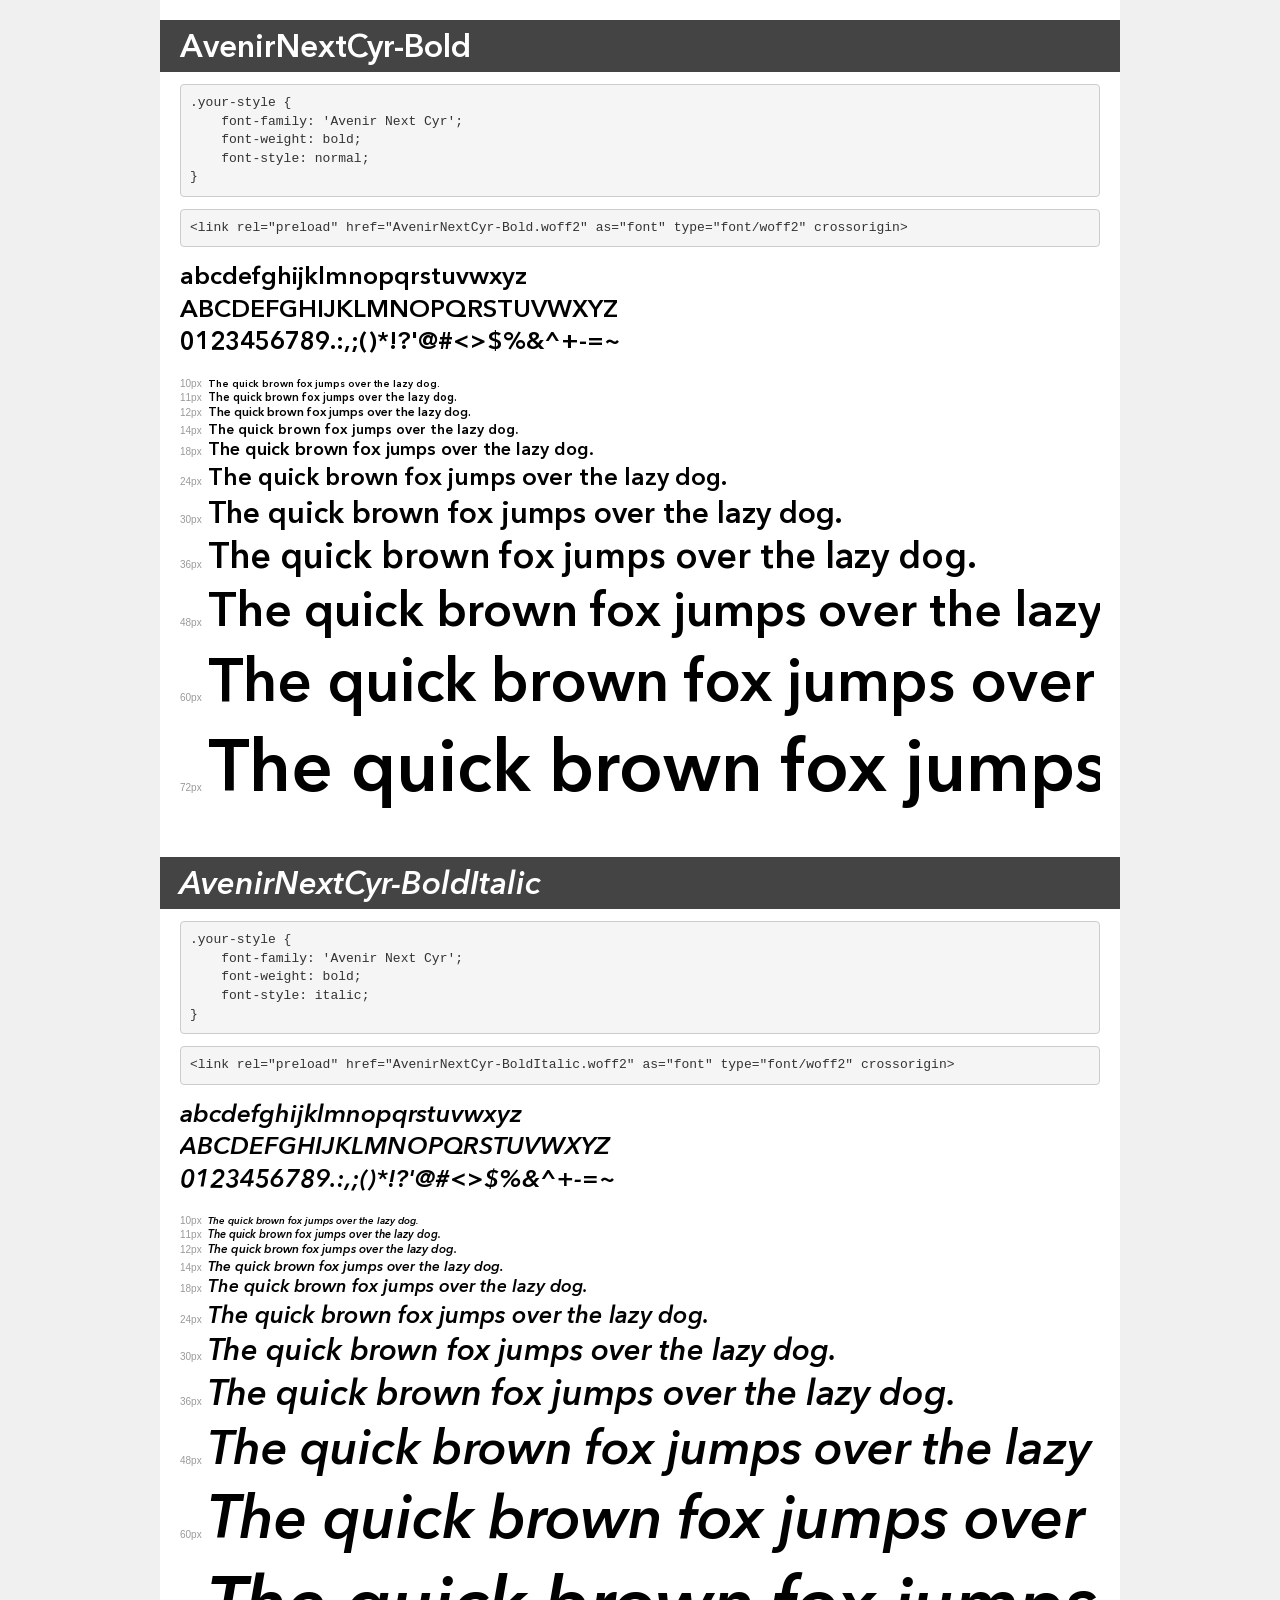
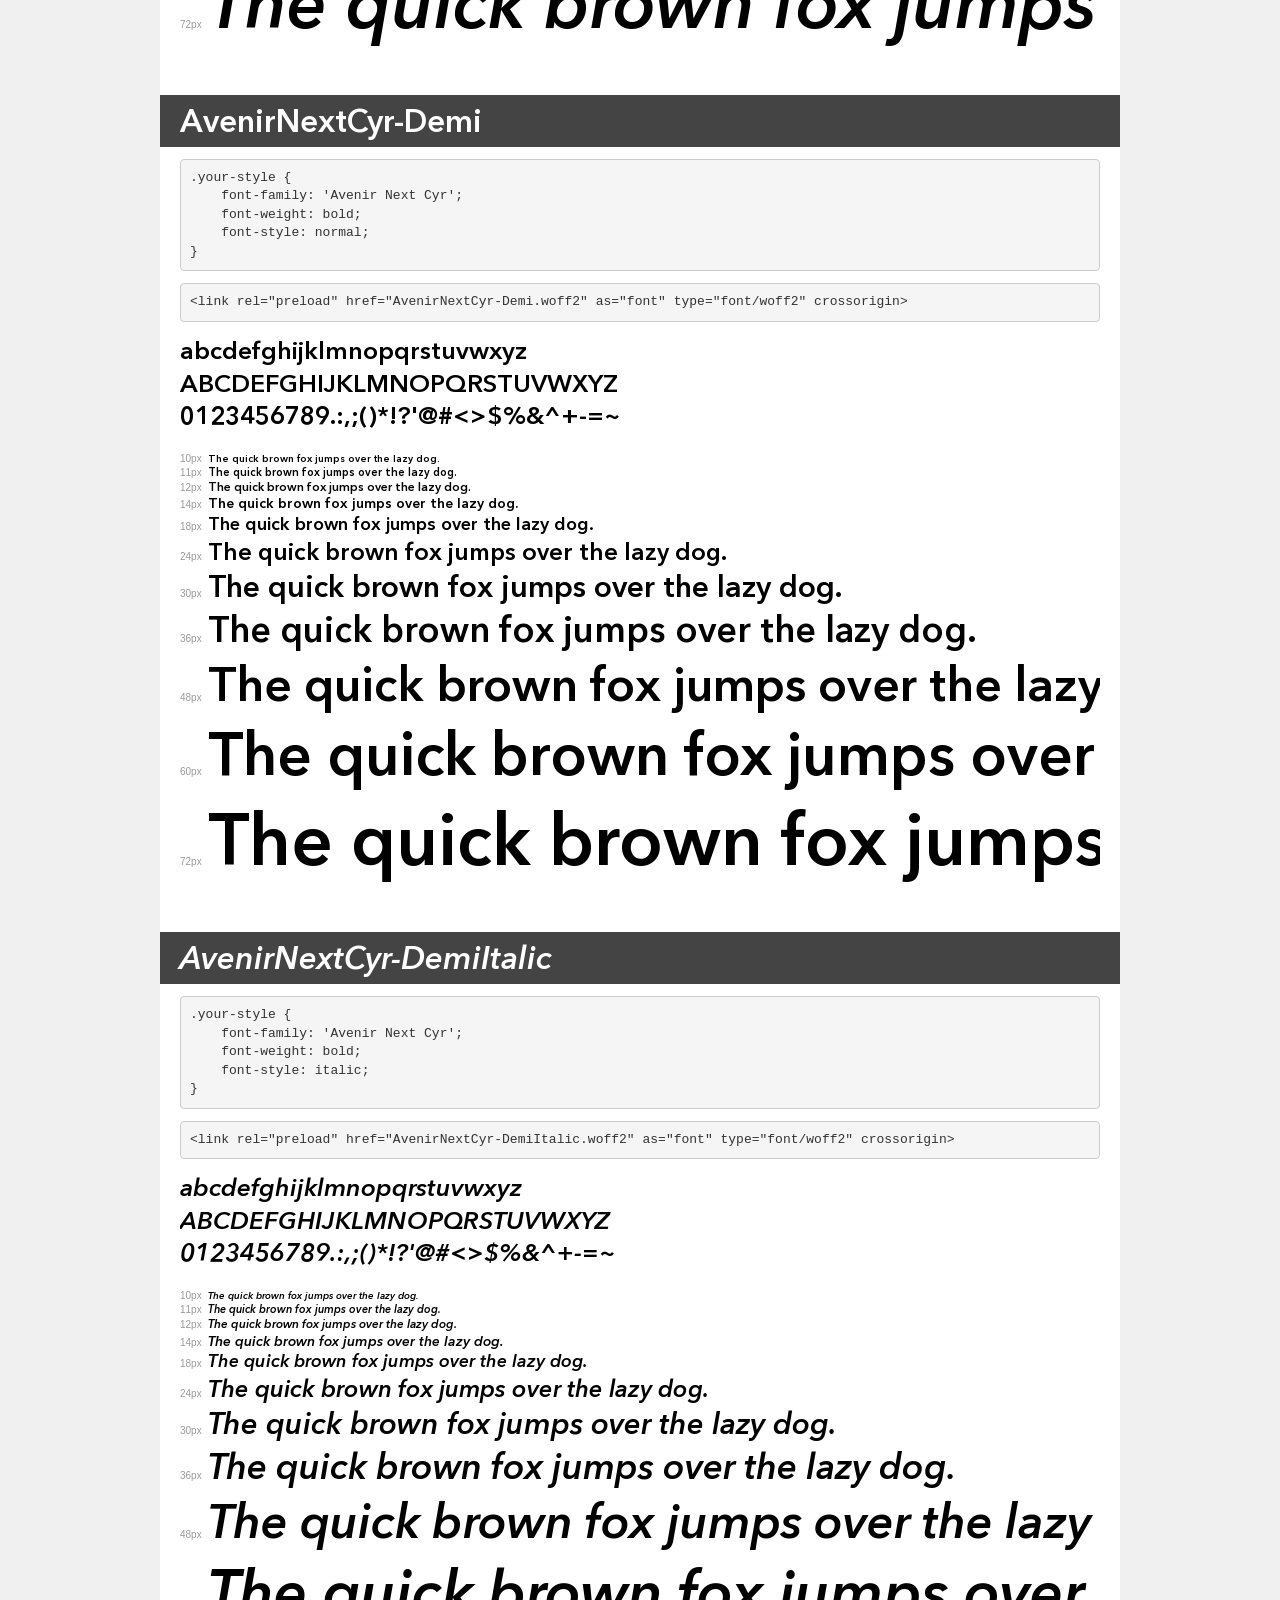
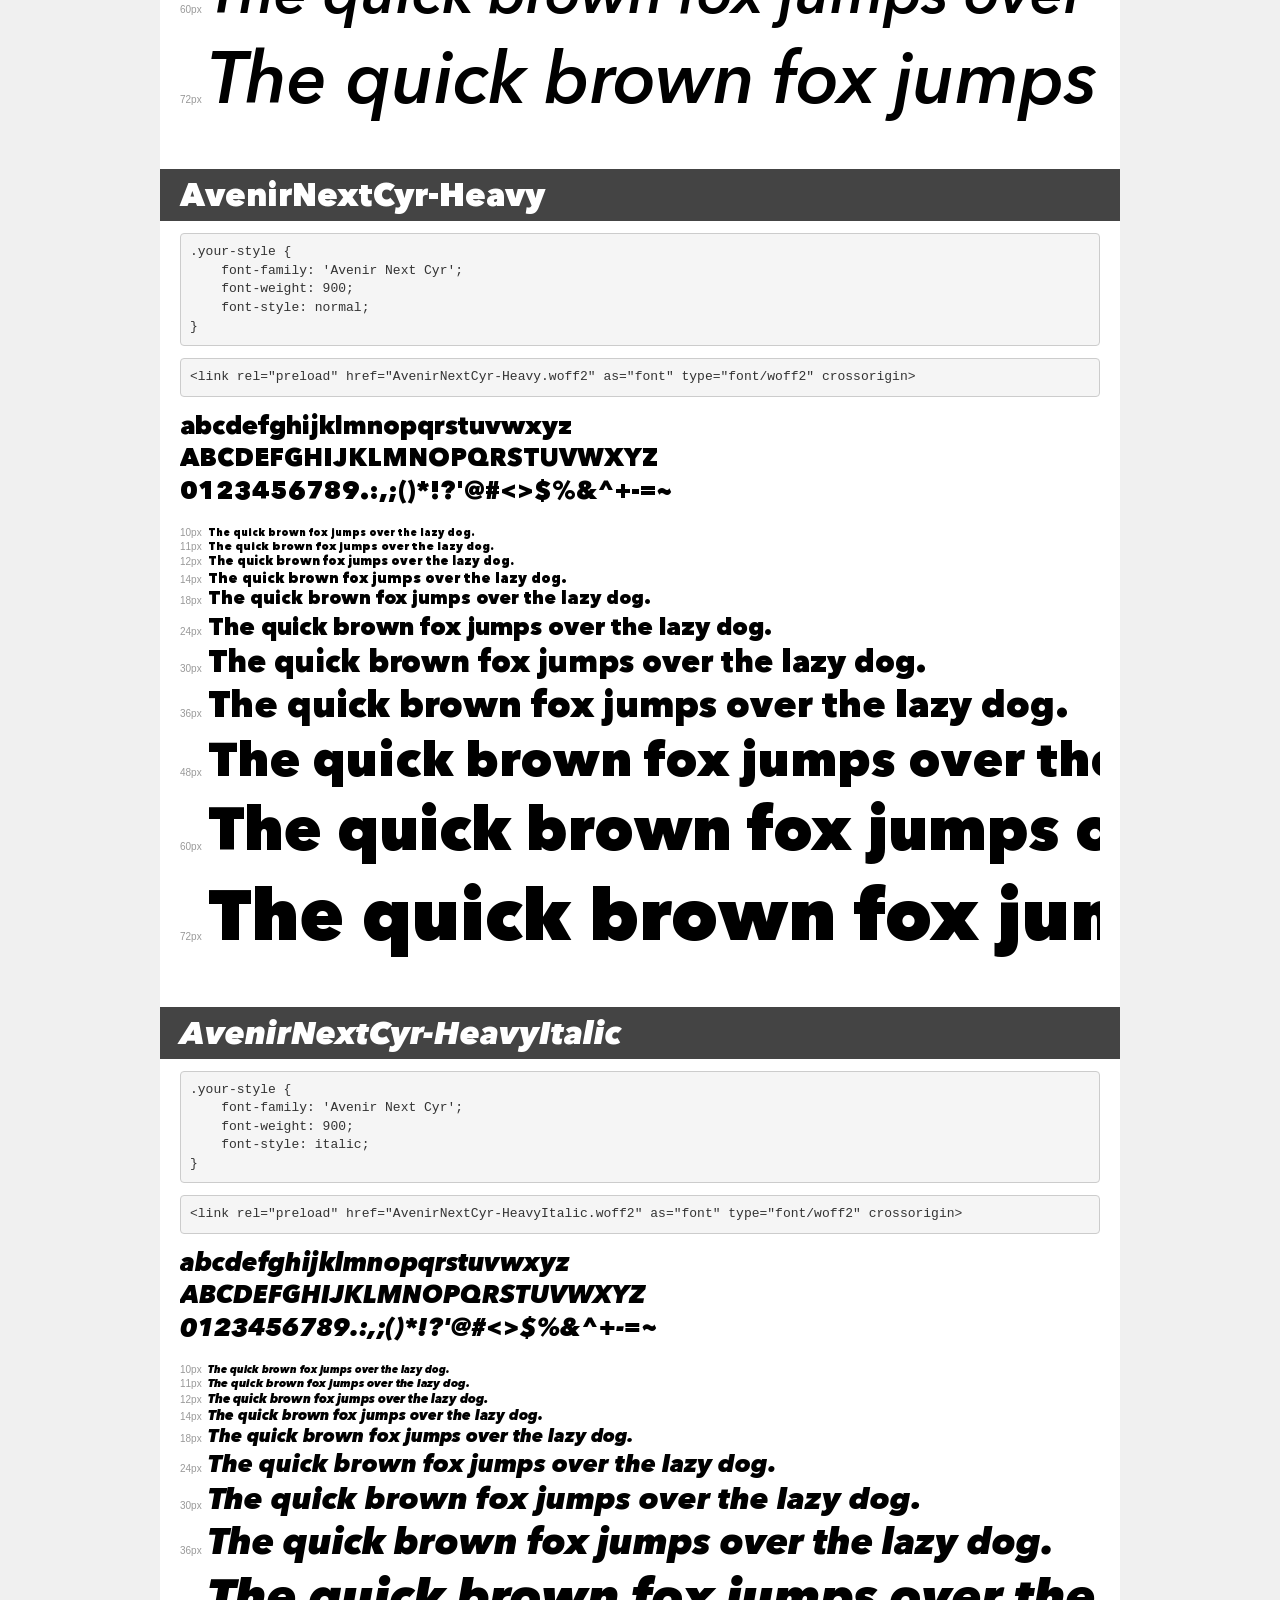
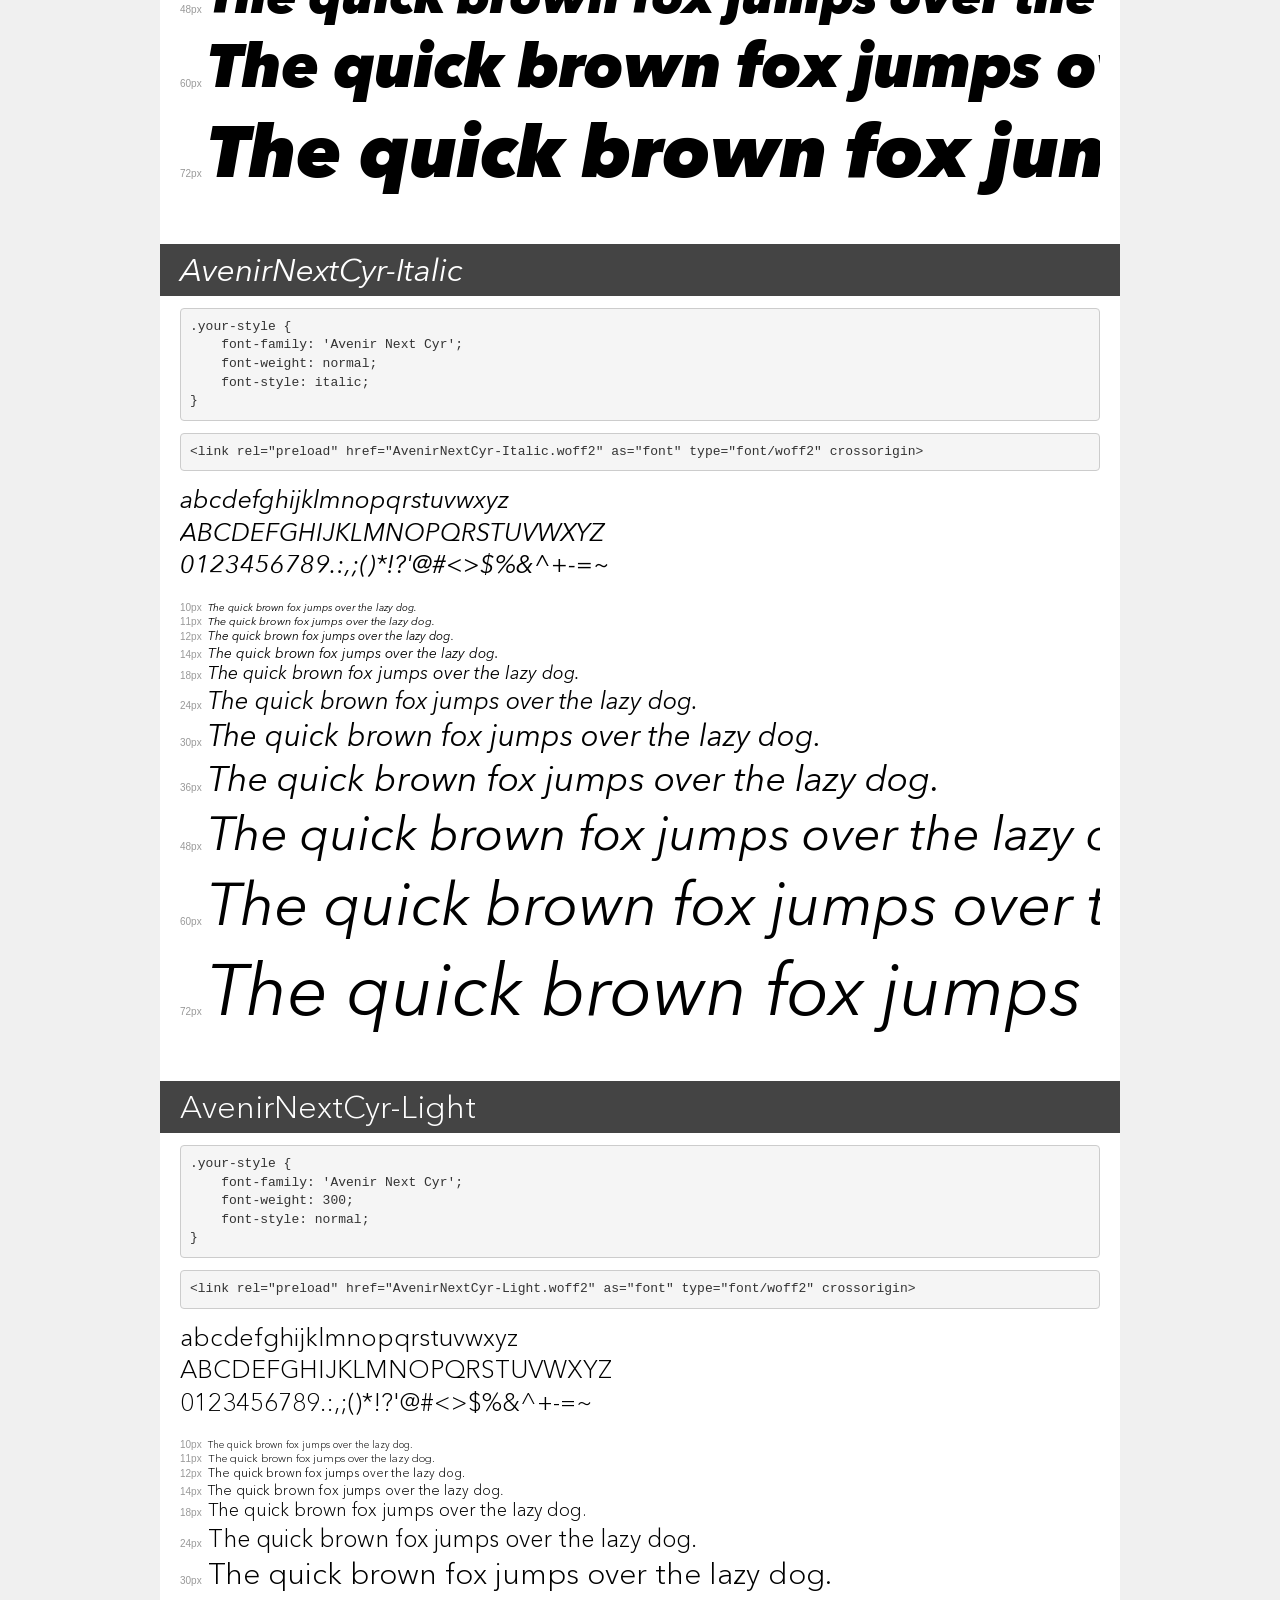
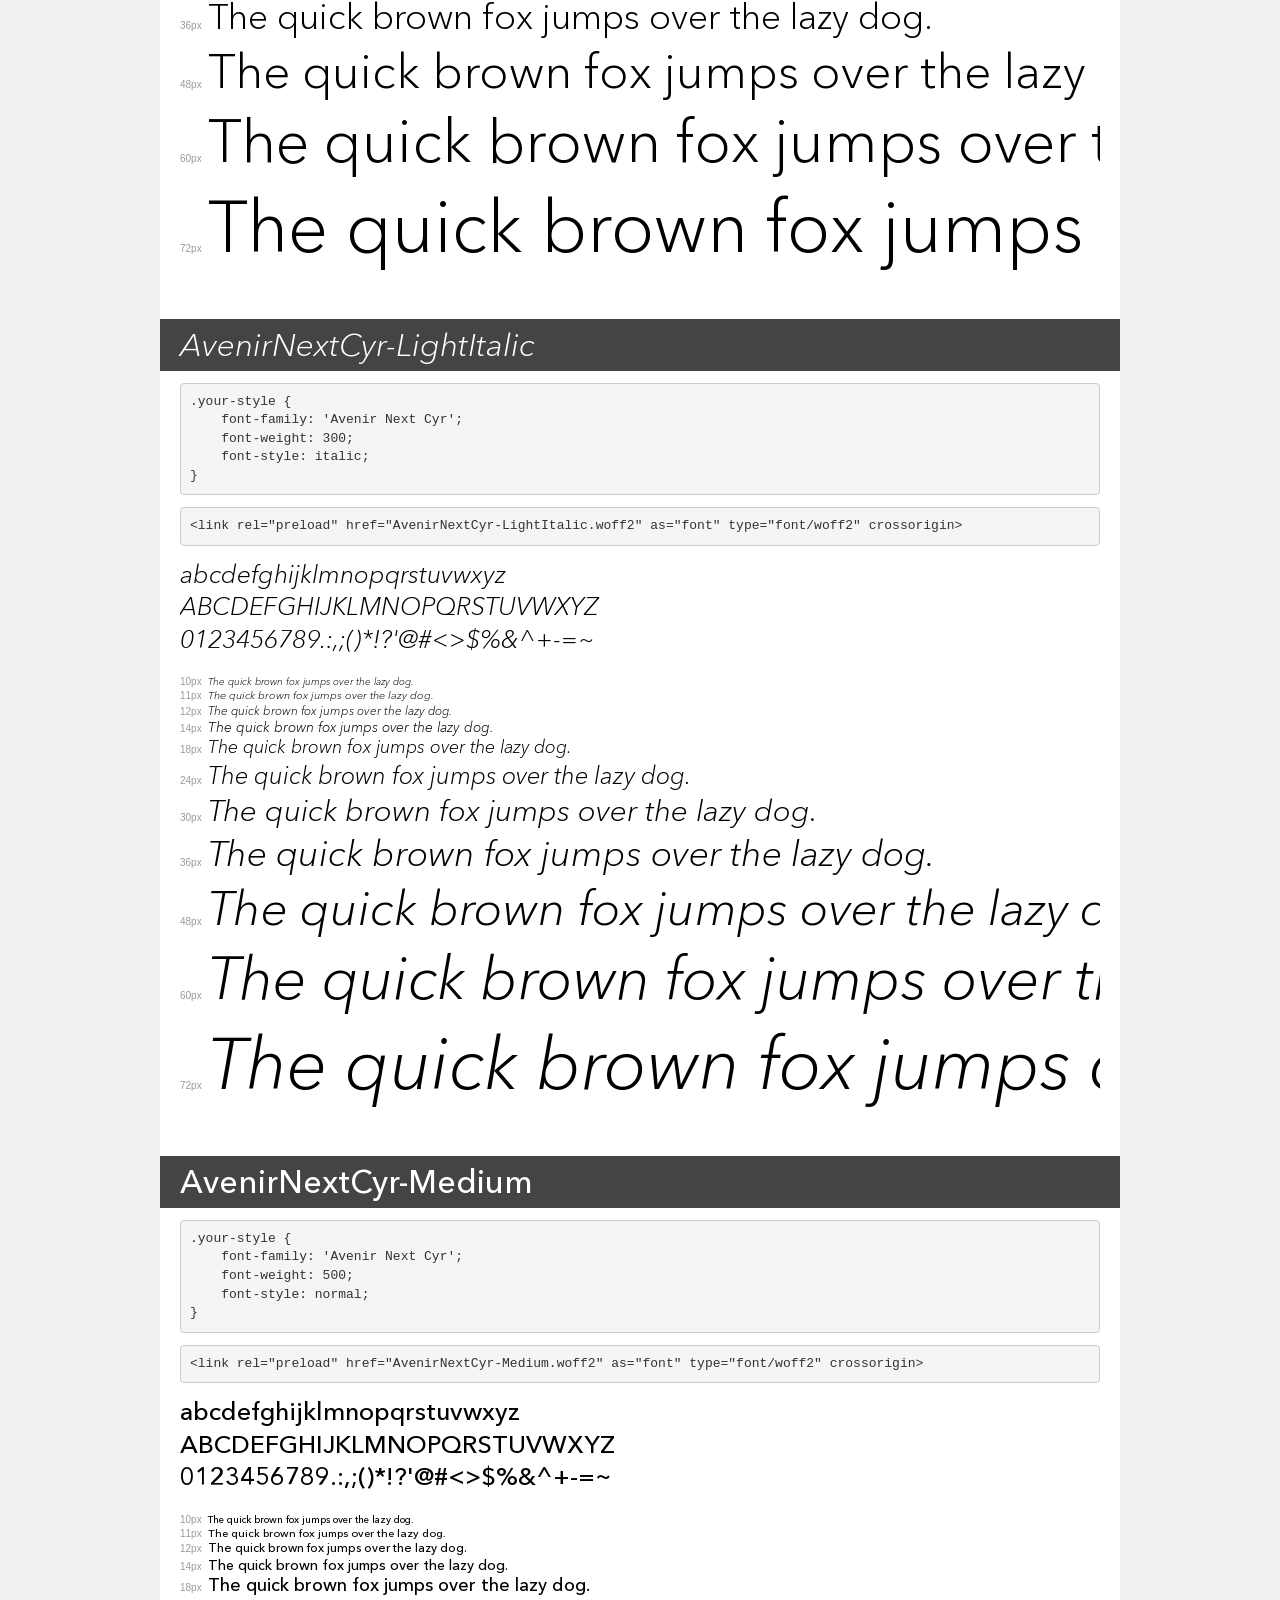
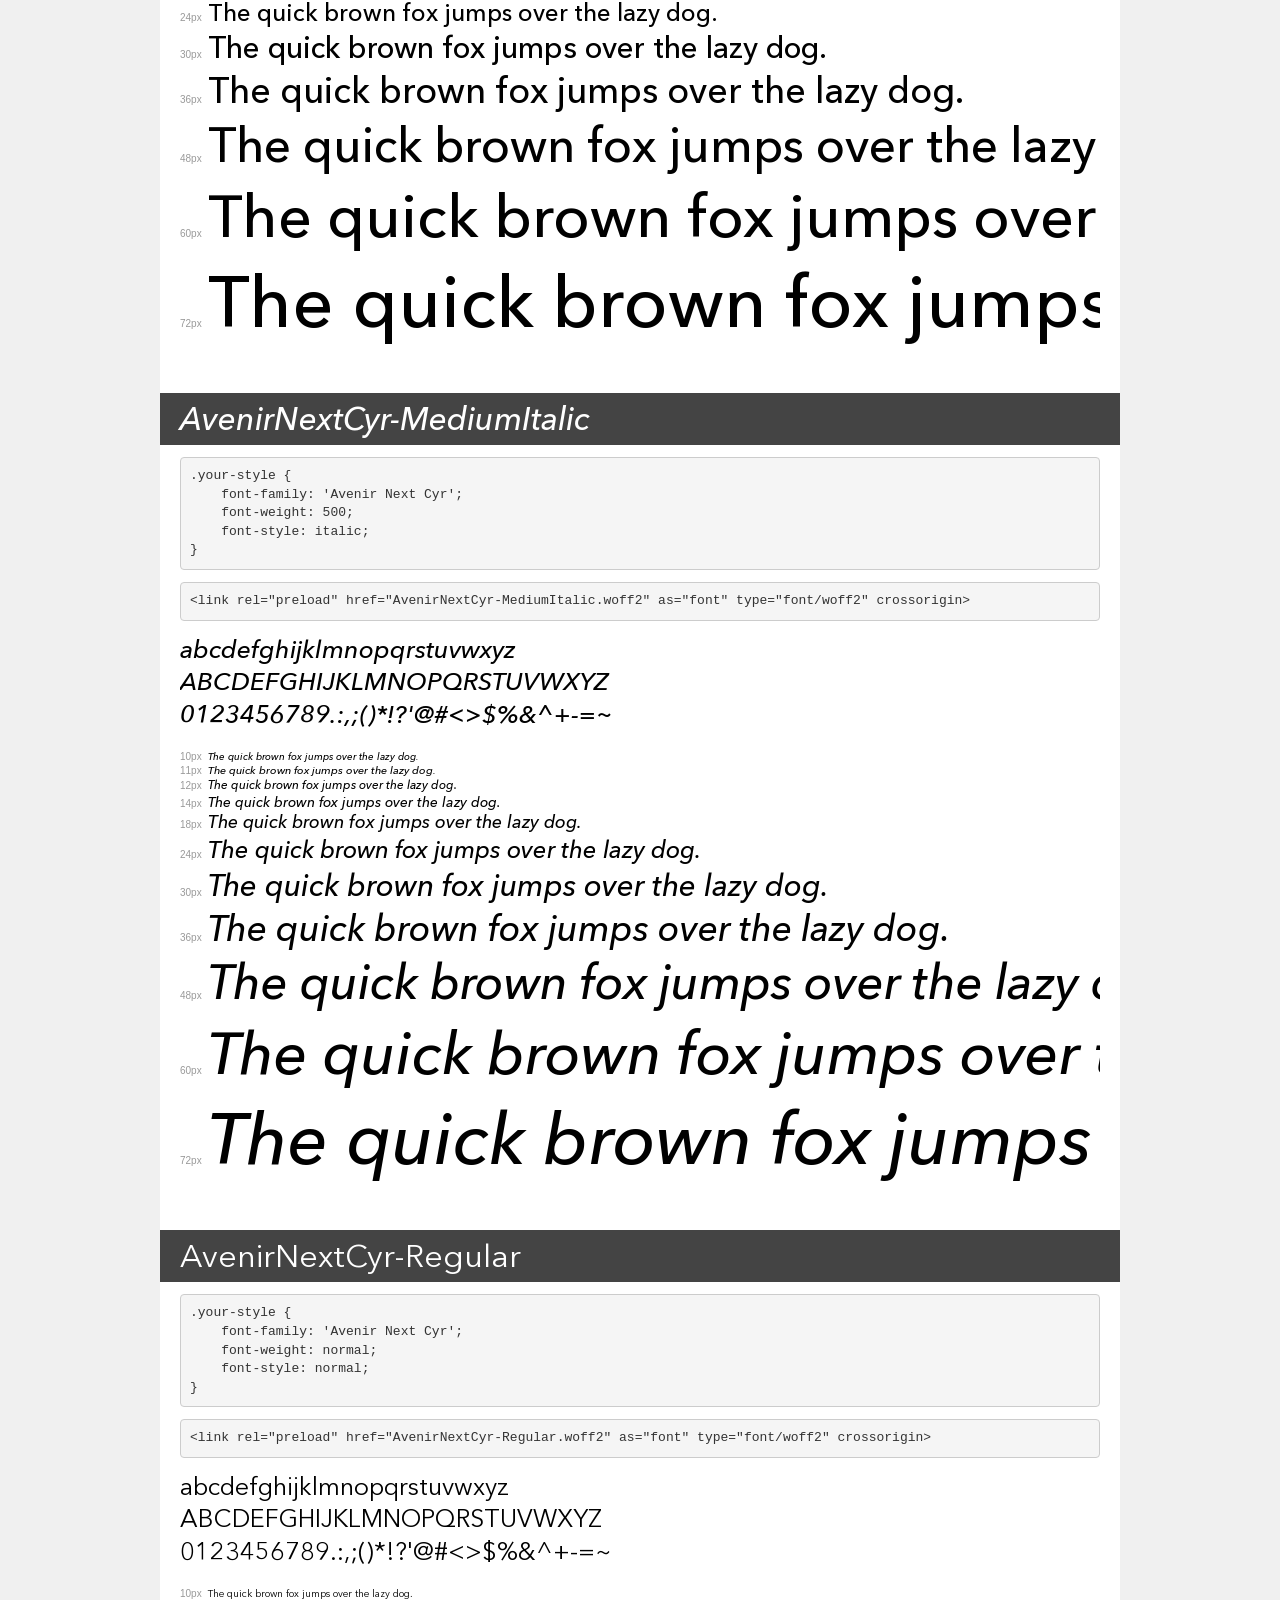
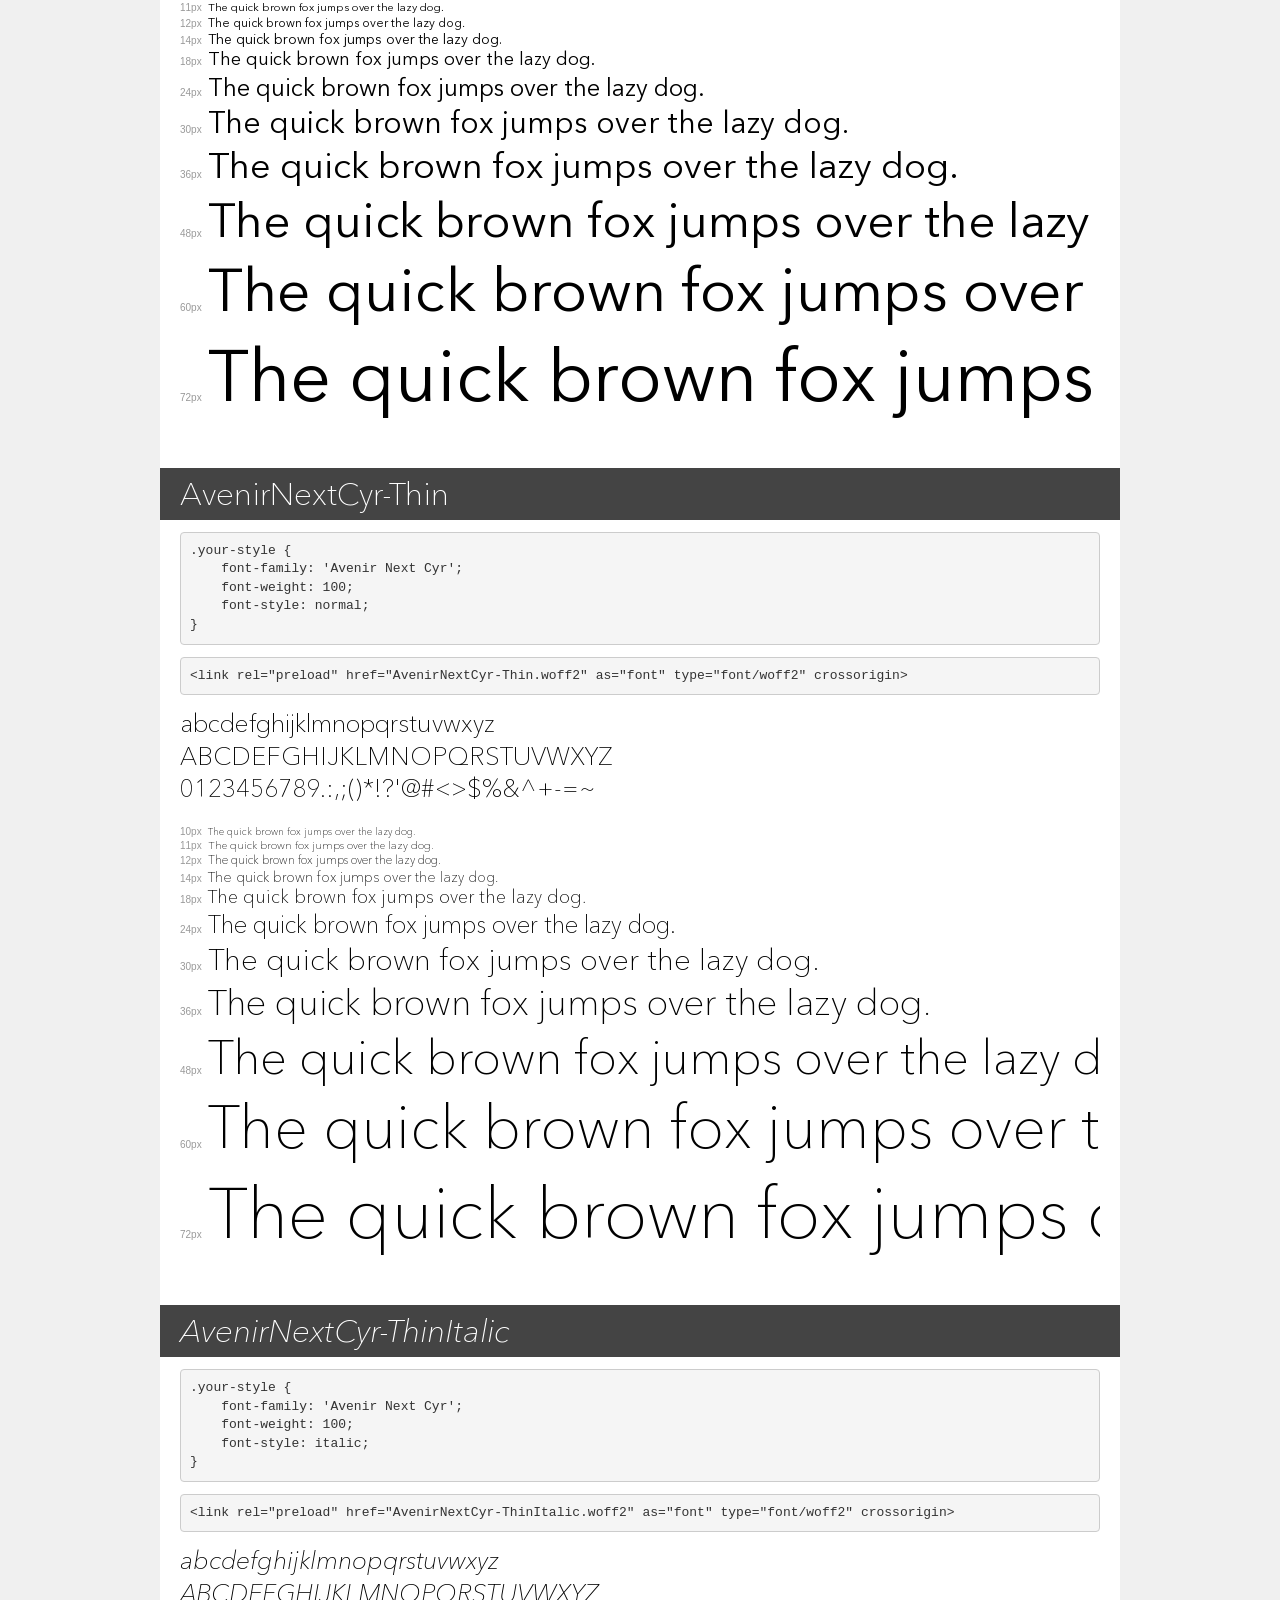
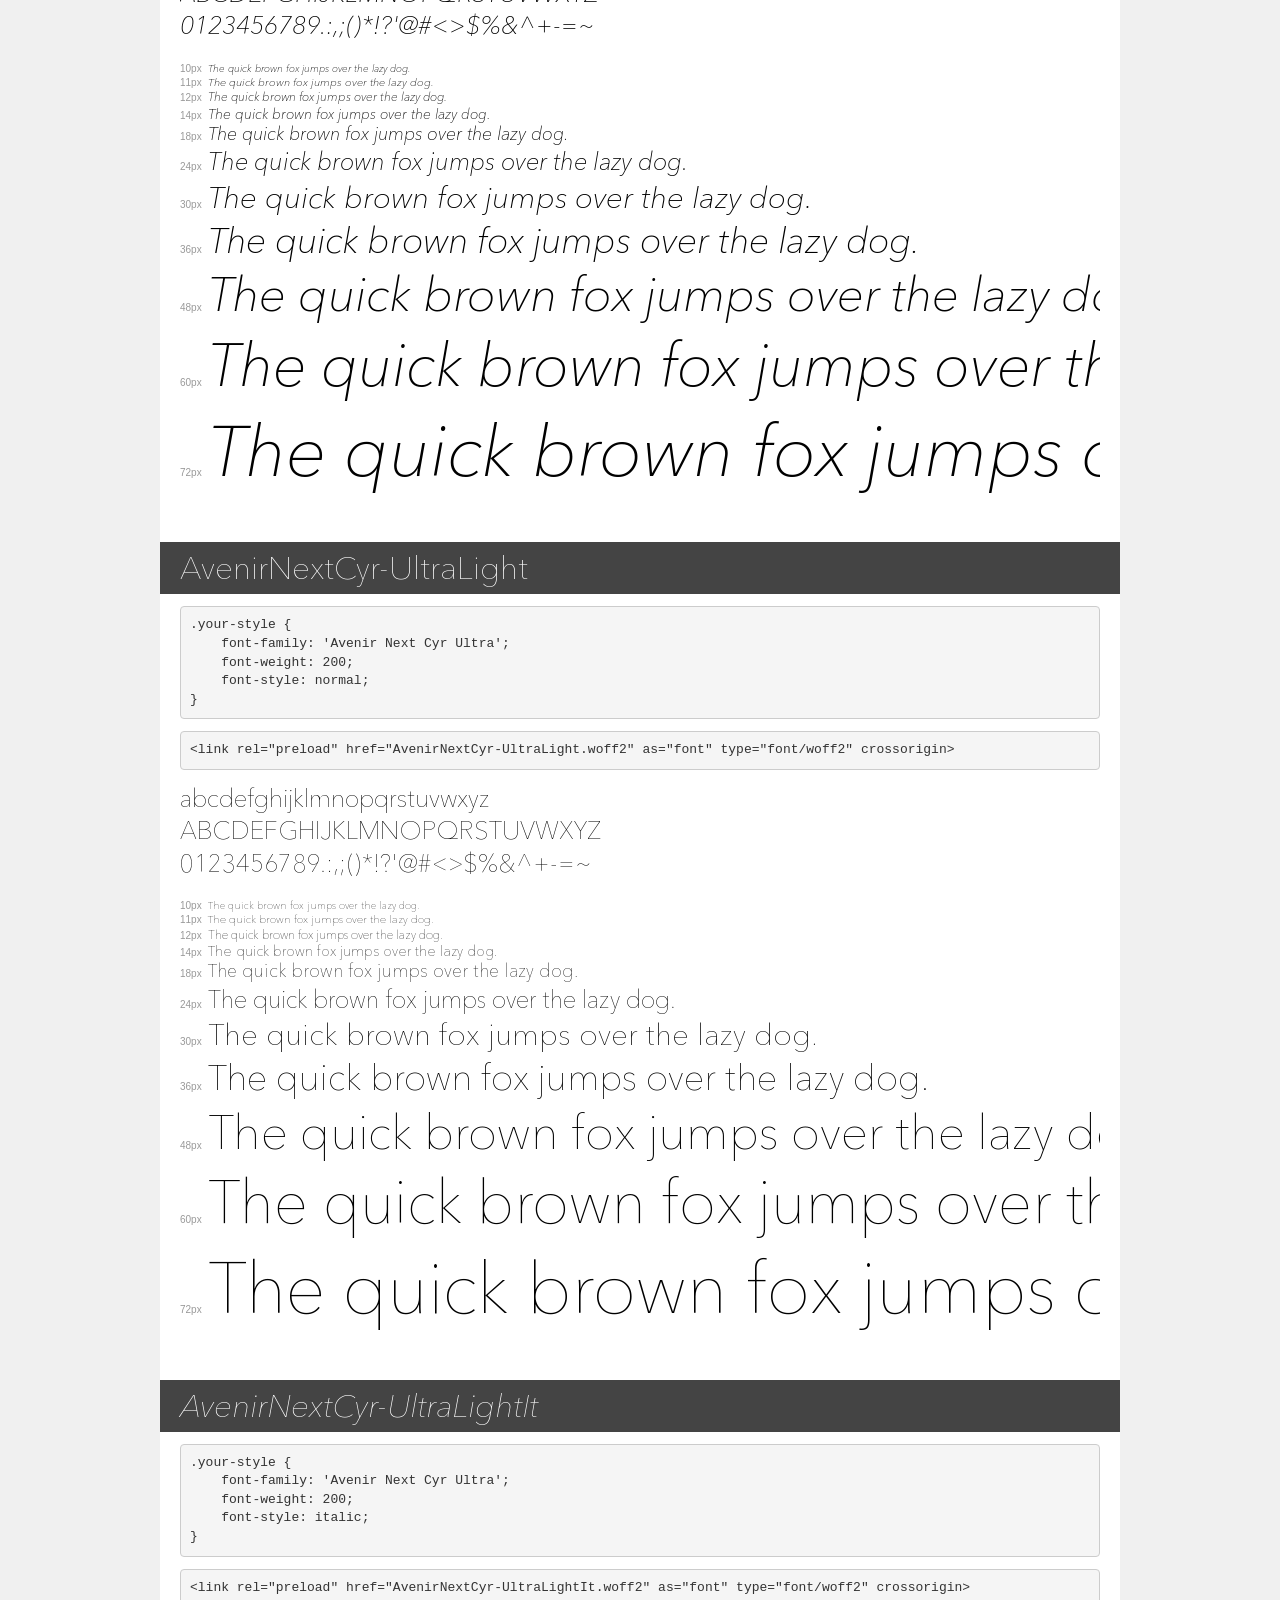
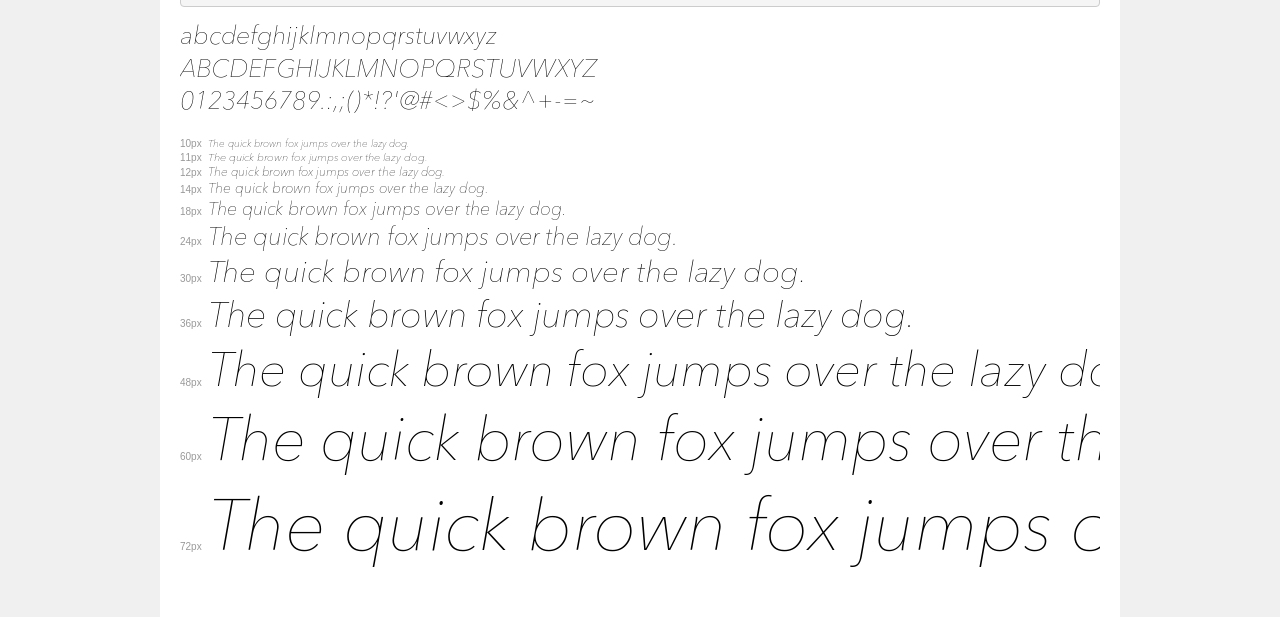
<file: fonts/demo.html>
<!DOCTYPE html>
<html lang="en">
<head>
    <meta charset="utf-8">
    <meta http-equiv="X-UA-Compatible" content="IE=edge">
    <meta name="viewport" content="width=device-width, initial-scale=1">
    <meta name="robots" content="noindex, noarchive">
    <meta name="format-detection" content="telephone=no">
    <title>Transfonter demo</title>
    <link href="stylesheet.css" rel="stylesheet">
    <style>
        /*
        http://meyerweb.com/eric/tools/css/reset/
        v2.0 | 20110126
        License: none (public domain)
        */
        html, body, div, span, applet, object, iframe,
        h1, h2, h3, h4, h5, h6, p, blockquote, pre,
        a, abbr, acronym, address, big, cite, code,
        del, dfn, em, img, ins, kbd, q, s, samp,
        small, strike, strong, sub, sup, tt, var,
        b, u, i, center,
        dl, dt, dd, ol, ul, li,
        fieldset, form, label, legend,
        table, caption, tbody, tfoot, thead, tr, th, td,
        article, aside, canvas, details, embed,
        figure, figcaption, footer, header, hgroup,
        menu, nav, output, ruby, section, summary,
        time, mark, audio, video {
            margin: 0;
            padding: 0;
            border: 0;
            font-size: 100%;
            font: inherit;
            vertical-align: baseline;
        }
        /* HTML5 display-role reset for older browsers */
        article, aside, details, figcaption, figure,
        footer, header, hgroup, menu, nav, section {
            display: block;
        }
        body {
            line-height: 1;
        }
        ol, ul {
            list-style: none;
        }
        blockquote, q {
            quotes: none;
        }
        blockquote:before, blockquote:after,
        q:before, q:after {
            content: '';
            content: none;
        }
        table {
            border-collapse: collapse;
            border-spacing: 0;
        }
        /* demo styles */
        body {
            background: #f0f0f0;
            color: #000;
        }
        .page {
            background: #fff;
            width: 920px;
            margin: 0 auto;
            padding: 20px 20px 0 20px;
            overflow: hidden;
        }
        .font-container {
            overflow-x: auto;
            overflow-y: hidden;
            margin-bottom: 40px;
            line-height: 1.3;
            white-space: nowrap;
            padding-bottom: 5px;
        }
        h1 {
            position: relative;
            background: #444;
            font-size: 32px;
            color: #fff;
            padding: 10px 20px;
            margin: 0 -20px 12px -20px;
        }
        .letters {
            font-size: 25px;
            margin-bottom: 20px;
        }
        .s10:before {
            content: '10px';
        }
        .s11:before {
            content: '11px';
        }
        .s12:before {
            content: '12px';
        }
        .s14:before {
            content: '14px';
        }
        .s18:before {
            content: '18px';
        }
        .s24:before {
            content: '24px';
        }
        .s30:before {
            content: '30px';
        }
        .s36:before {
            content: '36px';
        }
        .s48:before {
            content: '48px';
        }
        .s60:before {
            content: '60px';
        }
        .s72:before {
            content: '72px';
        }
        .s10:before, .s11:before, .s12:before, .s14:before,
        .s18:before, .s24:before, .s30:before, .s36:before,
        .s48:before, .s60:before, .s72:before {
            font-family: Arial, sans-serif;
            font-size: 10px;
            font-weight: normal;
            font-style: normal;
            color: #999;
            padding-right: 6px;
        }
        pre {
            display: block;
            padding: 9px;
            margin: 0 0 12px;
            font-family: Monaco, Menlo, Consolas, "Courier New", monospace;
            font-size: 13px;
            line-height: 1.428571429;
            color: #333;
            font-weight: normal;
            font-style: normal;
            background-color: #f5f5f5;
            border: 1px solid #ccc;
            overflow-x: auto;
            border-radius: 4px;
        }
        /* responsive */
        @media (max-width: 959px) {
            .page {
                width: auto;
                margin: 0;
            }
        }
    </style>
</head>
<body>
<div class="page">
    <div class="demo">
        <h1 style="font-family: 'Avenir Next Cyr'; font-weight: bold; font-style: normal;">AvenirNextCyr-Bold</h1>
        <pre title="Usage">.your-style {
    font-family: 'Avenir Next Cyr';
    font-weight: bold;
    font-style: normal;
}</pre>
        <pre title="Preload (optional)">
&lt;link rel=&quot;preload&quot; href=&quot;AvenirNextCyr-Bold.woff2&quot; as=&quot;font&quot; type=&quot;font/woff2&quot; crossorigin&gt;</pre>
        <div class="font-container" style="font-family: 'Avenir Next Cyr'; font-weight: bold; font-style: normal;">
            <p class="letters">
                abcdefghijklmnopqrstuvwxyz<br>
ABCDEFGHIJKLMNOPQRSTUVWXYZ<br>
                0123456789.:,;()*!?'@#&lt;&gt;$%&^+-=~
            </p>
            <p class="s10" style="font-size: 10px;">The quick brown fox jumps over the lazy dog.</p>
            <p class="s11" style="font-size: 11px;">The quick brown fox jumps over the lazy dog.</p>
            <p class="s12" style="font-size: 12px;">The quick brown fox jumps over the lazy dog.</p>
            <p class="s14" style="font-size: 14px;">The quick brown fox jumps over the lazy dog.</p>
            <p class="s18" style="font-size: 18px;">The quick brown fox jumps over the lazy dog.</p>
            <p class="s24" style="font-size: 24px;">The quick brown fox jumps over the lazy dog.</p>
            <p class="s30" style="font-size: 30px;">The quick brown fox jumps over the lazy dog.</p>
            <p class="s36" style="font-size: 36px;">The quick brown fox jumps over the lazy dog.</p>
            <p class="s48" style="font-size: 48px;">The quick brown fox jumps over the lazy dog.</p>
            <p class="s60" style="font-size: 60px;">The quick brown fox jumps over the lazy dog.</p>
            <p class="s72" style="font-size: 72px;">The quick brown fox jumps over the lazy dog.</p>
        </div>
    </div>

    <div class="demo">
        <h1 style="font-family: 'Avenir Next Cyr'; font-weight: bold; font-style: italic;">AvenirNextCyr-BoldItalic</h1>
        <pre title="Usage">.your-style {
    font-family: 'Avenir Next Cyr';
    font-weight: bold;
    font-style: italic;
}</pre>
        <pre title="Preload (optional)">
&lt;link rel=&quot;preload&quot; href=&quot;AvenirNextCyr-BoldItalic.woff2&quot; as=&quot;font&quot; type=&quot;font/woff2&quot; crossorigin&gt;</pre>
        <div class="font-container" style="font-family: 'Avenir Next Cyr'; font-weight: bold; font-style: italic;">
            <p class="letters">
                abcdefghijklmnopqrstuvwxyz<br>
ABCDEFGHIJKLMNOPQRSTUVWXYZ<br>
                0123456789.:,;()*!?'@#&lt;&gt;$%&^+-=~
            </p>
            <p class="s10" style="font-size: 10px;">The quick brown fox jumps over the lazy dog.</p>
            <p class="s11" style="font-size: 11px;">The quick brown fox jumps over the lazy dog.</p>
            <p class="s12" style="font-size: 12px;">The quick brown fox jumps over the lazy dog.</p>
            <p class="s14" style="font-size: 14px;">The quick brown fox jumps over the lazy dog.</p>
            <p class="s18" style="font-size: 18px;">The quick brown fox jumps over the lazy dog.</p>
            <p class="s24" style="font-size: 24px;">The quick brown fox jumps over the lazy dog.</p>
            <p class="s30" style="font-size: 30px;">The quick brown fox jumps over the lazy dog.</p>
            <p class="s36" style="font-size: 36px;">The quick brown fox jumps over the lazy dog.</p>
            <p class="s48" style="font-size: 48px;">The quick brown fox jumps over the lazy dog.</p>
            <p class="s60" style="font-size: 60px;">The quick brown fox jumps over the lazy dog.</p>
            <p class="s72" style="font-size: 72px;">The quick brown fox jumps over the lazy dog.</p>
        </div>
    </div>

    <div class="demo">
        <h1 style="font-family: 'Avenir Next Cyr'; font-weight: bold; font-style: normal;">AvenirNextCyr-Demi</h1>
        <pre title="Usage">.your-style {
    font-family: 'Avenir Next Cyr';
    font-weight: bold;
    font-style: normal;
}</pre>
        <pre title="Preload (optional)">
&lt;link rel=&quot;preload&quot; href=&quot;AvenirNextCyr-Demi.woff2&quot; as=&quot;font&quot; type=&quot;font/woff2&quot; crossorigin&gt;</pre>
        <div class="font-container" style="font-family: 'Avenir Next Cyr'; font-weight: bold; font-style: normal;">
            <p class="letters">
                abcdefghijklmnopqrstuvwxyz<br>
ABCDEFGHIJKLMNOPQRSTUVWXYZ<br>
                0123456789.:,;()*!?'@#&lt;&gt;$%&^+-=~
            </p>
            <p class="s10" style="font-size: 10px;">The quick brown fox jumps over the lazy dog.</p>
            <p class="s11" style="font-size: 11px;">The quick brown fox jumps over the lazy dog.</p>
            <p class="s12" style="font-size: 12px;">The quick brown fox jumps over the lazy dog.</p>
            <p class="s14" style="font-size: 14px;">The quick brown fox jumps over the lazy dog.</p>
            <p class="s18" style="font-size: 18px;">The quick brown fox jumps over the lazy dog.</p>
            <p class="s24" style="font-size: 24px;">The quick brown fox jumps over the lazy dog.</p>
            <p class="s30" style="font-size: 30px;">The quick brown fox jumps over the lazy dog.</p>
            <p class="s36" style="font-size: 36px;">The quick brown fox jumps over the lazy dog.</p>
            <p class="s48" style="font-size: 48px;">The quick brown fox jumps over the lazy dog.</p>
            <p class="s60" style="font-size: 60px;">The quick brown fox jumps over the lazy dog.</p>
            <p class="s72" style="font-size: 72px;">The quick brown fox jumps over the lazy dog.</p>
        </div>
    </div>

    <div class="demo">
        <h1 style="font-family: 'Avenir Next Cyr'; font-weight: bold; font-style: italic;">AvenirNextCyr-DemiItalic</h1>
        <pre title="Usage">.your-style {
    font-family: 'Avenir Next Cyr';
    font-weight: bold;
    font-style: italic;
}</pre>
        <pre title="Preload (optional)">
&lt;link rel=&quot;preload&quot; href=&quot;AvenirNextCyr-DemiItalic.woff2&quot; as=&quot;font&quot; type=&quot;font/woff2&quot; crossorigin&gt;</pre>
        <div class="font-container" style="font-family: 'Avenir Next Cyr'; font-weight: bold; font-style: italic;">
            <p class="letters">
                abcdefghijklmnopqrstuvwxyz<br>
ABCDEFGHIJKLMNOPQRSTUVWXYZ<br>
                0123456789.:,;()*!?'@#&lt;&gt;$%&^+-=~
            </p>
            <p class="s10" style="font-size: 10px;">The quick brown fox jumps over the lazy dog.</p>
            <p class="s11" style="font-size: 11px;">The quick brown fox jumps over the lazy dog.</p>
            <p class="s12" style="font-size: 12px;">The quick brown fox jumps over the lazy dog.</p>
            <p class="s14" style="font-size: 14px;">The quick brown fox jumps over the lazy dog.</p>
            <p class="s18" style="font-size: 18px;">The quick brown fox jumps over the lazy dog.</p>
            <p class="s24" style="font-size: 24px;">The quick brown fox jumps over the lazy dog.</p>
            <p class="s30" style="font-size: 30px;">The quick brown fox jumps over the lazy dog.</p>
            <p class="s36" style="font-size: 36px;">The quick brown fox jumps over the lazy dog.</p>
            <p class="s48" style="font-size: 48px;">The quick brown fox jumps over the lazy dog.</p>
            <p class="s60" style="font-size: 60px;">The quick brown fox jumps over the lazy dog.</p>
            <p class="s72" style="font-size: 72px;">The quick brown fox jumps over the lazy dog.</p>
        </div>
    </div>

    <div class="demo">
        <h1 style="font-family: 'Avenir Next Cyr'; font-weight: 900; font-style: normal;">AvenirNextCyr-Heavy</h1>
        <pre title="Usage">.your-style {
    font-family: 'Avenir Next Cyr';
    font-weight: 900;
    font-style: normal;
}</pre>
        <pre title="Preload (optional)">
&lt;link rel=&quot;preload&quot; href=&quot;AvenirNextCyr-Heavy.woff2&quot; as=&quot;font&quot; type=&quot;font/woff2&quot; crossorigin&gt;</pre>
        <div class="font-container" style="font-family: 'Avenir Next Cyr'; font-weight: 900; font-style: normal;">
            <p class="letters">
                abcdefghijklmnopqrstuvwxyz<br>
ABCDEFGHIJKLMNOPQRSTUVWXYZ<br>
                0123456789.:,;()*!?'@#&lt;&gt;$%&^+-=~
            </p>
            <p class="s10" style="font-size: 10px;">The quick brown fox jumps over the lazy dog.</p>
            <p class="s11" style="font-size: 11px;">The quick brown fox jumps over the lazy dog.</p>
            <p class="s12" style="font-size: 12px;">The quick brown fox jumps over the lazy dog.</p>
            <p class="s14" style="font-size: 14px;">The quick brown fox jumps over the lazy dog.</p>
            <p class="s18" style="font-size: 18px;">The quick brown fox jumps over the lazy dog.</p>
            <p class="s24" style="font-size: 24px;">The quick brown fox jumps over the lazy dog.</p>
            <p class="s30" style="font-size: 30px;">The quick brown fox jumps over the lazy dog.</p>
            <p class="s36" style="font-size: 36px;">The quick brown fox jumps over the lazy dog.</p>
            <p class="s48" style="font-size: 48px;">The quick brown fox jumps over the lazy dog.</p>
            <p class="s60" style="font-size: 60px;">The quick brown fox jumps over the lazy dog.</p>
            <p class="s72" style="font-size: 72px;">The quick brown fox jumps over the lazy dog.</p>
        </div>
    </div>

    <div class="demo">
        <h1 style="font-family: 'Avenir Next Cyr'; font-weight: 900; font-style: italic;">AvenirNextCyr-HeavyItalic</h1>
        <pre title="Usage">.your-style {
    font-family: 'Avenir Next Cyr';
    font-weight: 900;
    font-style: italic;
}</pre>
        <pre title="Preload (optional)">
&lt;link rel=&quot;preload&quot; href=&quot;AvenirNextCyr-HeavyItalic.woff2&quot; as=&quot;font&quot; type=&quot;font/woff2&quot; crossorigin&gt;</pre>
        <div class="font-container" style="font-family: 'Avenir Next Cyr'; font-weight: 900; font-style: italic;">
            <p class="letters">
                abcdefghijklmnopqrstuvwxyz<br>
ABCDEFGHIJKLMNOPQRSTUVWXYZ<br>
                0123456789.:,;()*!?'@#&lt;&gt;$%&^+-=~
            </p>
            <p class="s10" style="font-size: 10px;">The quick brown fox jumps over the lazy dog.</p>
            <p class="s11" style="font-size: 11px;">The quick brown fox jumps over the lazy dog.</p>
            <p class="s12" style="font-size: 12px;">The quick brown fox jumps over the lazy dog.</p>
            <p class="s14" style="font-size: 14px;">The quick brown fox jumps over the lazy dog.</p>
            <p class="s18" style="font-size: 18px;">The quick brown fox jumps over the lazy dog.</p>
            <p class="s24" style="font-size: 24px;">The quick brown fox jumps over the lazy dog.</p>
            <p class="s30" style="font-size: 30px;">The quick brown fox jumps over the lazy dog.</p>
            <p class="s36" style="font-size: 36px;">The quick brown fox jumps over the lazy dog.</p>
            <p class="s48" style="font-size: 48px;">The quick brown fox jumps over the lazy dog.</p>
            <p class="s60" style="font-size: 60px;">The quick brown fox jumps over the lazy dog.</p>
            <p class="s72" style="font-size: 72px;">The quick brown fox jumps over the lazy dog.</p>
        </div>
    </div>

    <div class="demo">
        <h1 style="font-family: 'Avenir Next Cyr'; font-weight: normal; font-style: italic;">AvenirNextCyr-Italic</h1>
        <pre title="Usage">.your-style {
    font-family: 'Avenir Next Cyr';
    font-weight: normal;
    font-style: italic;
}</pre>
        <pre title="Preload (optional)">
&lt;link rel=&quot;preload&quot; href=&quot;AvenirNextCyr-Italic.woff2&quot; as=&quot;font&quot; type=&quot;font/woff2&quot; crossorigin&gt;</pre>
        <div class="font-container" style="font-family: 'Avenir Next Cyr'; font-weight: normal; font-style: italic;">
            <p class="letters">
                abcdefghijklmnopqrstuvwxyz<br>
ABCDEFGHIJKLMNOPQRSTUVWXYZ<br>
                0123456789.:,;()*!?'@#&lt;&gt;$%&^+-=~
            </p>
            <p class="s10" style="font-size: 10px;">The quick brown fox jumps over the lazy dog.</p>
            <p class="s11" style="font-size: 11px;">The quick brown fox jumps over the lazy dog.</p>
            <p class="s12" style="font-size: 12px;">The quick brown fox jumps over the lazy dog.</p>
            <p class="s14" style="font-size: 14px;">The quick brown fox jumps over the lazy dog.</p>
            <p class="s18" style="font-size: 18px;">The quick brown fox jumps over the lazy dog.</p>
            <p class="s24" style="font-size: 24px;">The quick brown fox jumps over the lazy dog.</p>
            <p class="s30" style="font-size: 30px;">The quick brown fox jumps over the lazy dog.</p>
            <p class="s36" style="font-size: 36px;">The quick brown fox jumps over the lazy dog.</p>
            <p class="s48" style="font-size: 48px;">The quick brown fox jumps over the lazy dog.</p>
            <p class="s60" style="font-size: 60px;">The quick brown fox jumps over the lazy dog.</p>
            <p class="s72" style="font-size: 72px;">The quick brown fox jumps over the lazy dog.</p>
        </div>
    </div>

    <div class="demo">
        <h1 style="font-family: 'Avenir Next Cyr'; font-weight: 300; font-style: normal;">AvenirNextCyr-Light</h1>
        <pre title="Usage">.your-style {
    font-family: 'Avenir Next Cyr';
    font-weight: 300;
    font-style: normal;
}</pre>
        <pre title="Preload (optional)">
&lt;link rel=&quot;preload&quot; href=&quot;AvenirNextCyr-Light.woff2&quot; as=&quot;font&quot; type=&quot;font/woff2&quot; crossorigin&gt;</pre>
        <div class="font-container" style="font-family: 'Avenir Next Cyr'; font-weight: 300; font-style: normal;">
            <p class="letters">
                abcdefghijklmnopqrstuvwxyz<br>
ABCDEFGHIJKLMNOPQRSTUVWXYZ<br>
                0123456789.:,;()*!?'@#&lt;&gt;$%&^+-=~
            </p>
            <p class="s10" style="font-size: 10px;">The quick brown fox jumps over the lazy dog.</p>
            <p class="s11" style="font-size: 11px;">The quick brown fox jumps over the lazy dog.</p>
            <p class="s12" style="font-size: 12px;">The quick brown fox jumps over the lazy dog.</p>
            <p class="s14" style="font-size: 14px;">The quick brown fox jumps over the lazy dog.</p>
            <p class="s18" style="font-size: 18px;">The quick brown fox jumps over the lazy dog.</p>
            <p class="s24" style="font-size: 24px;">The quick brown fox jumps over the lazy dog.</p>
            <p class="s30" style="font-size: 30px;">The quick brown fox jumps over the lazy dog.</p>
            <p class="s36" style="font-size: 36px;">The quick brown fox jumps over the lazy dog.</p>
            <p class="s48" style="font-size: 48px;">The quick brown fox jumps over the lazy dog.</p>
            <p class="s60" style="font-size: 60px;">The quick brown fox jumps over the lazy dog.</p>
            <p class="s72" style="font-size: 72px;">The quick brown fox jumps over the lazy dog.</p>
        </div>
    </div>

    <div class="demo">
        <h1 style="font-family: 'Avenir Next Cyr'; font-weight: 300; font-style: italic;">AvenirNextCyr-LightItalic</h1>
        <pre title="Usage">.your-style {
    font-family: 'Avenir Next Cyr';
    font-weight: 300;
    font-style: italic;
}</pre>
        <pre title="Preload (optional)">
&lt;link rel=&quot;preload&quot; href=&quot;AvenirNextCyr-LightItalic.woff2&quot; as=&quot;font&quot; type=&quot;font/woff2&quot; crossorigin&gt;</pre>
        <div class="font-container" style="font-family: 'Avenir Next Cyr'; font-weight: 300; font-style: italic;">
            <p class="letters">
                abcdefghijklmnopqrstuvwxyz<br>
ABCDEFGHIJKLMNOPQRSTUVWXYZ<br>
                0123456789.:,;()*!?'@#&lt;&gt;$%&^+-=~
            </p>
            <p class="s10" style="font-size: 10px;">The quick brown fox jumps over the lazy dog.</p>
            <p class="s11" style="font-size: 11px;">The quick brown fox jumps over the lazy dog.</p>
            <p class="s12" style="font-size: 12px;">The quick brown fox jumps over the lazy dog.</p>
            <p class="s14" style="font-size: 14px;">The quick brown fox jumps over the lazy dog.</p>
            <p class="s18" style="font-size: 18px;">The quick brown fox jumps over the lazy dog.</p>
            <p class="s24" style="font-size: 24px;">The quick brown fox jumps over the lazy dog.</p>
            <p class="s30" style="font-size: 30px;">The quick brown fox jumps over the lazy dog.</p>
            <p class="s36" style="font-size: 36px;">The quick brown fox jumps over the lazy dog.</p>
            <p class="s48" style="font-size: 48px;">The quick brown fox jumps over the lazy dog.</p>
            <p class="s60" style="font-size: 60px;">The quick brown fox jumps over the lazy dog.</p>
            <p class="s72" style="font-size: 72px;">The quick brown fox jumps over the lazy dog.</p>
        </div>
    </div>

    <div class="demo">
        <h1 style="font-family: 'Avenir Next Cyr'; font-weight: 500; font-style: normal;">AvenirNextCyr-Medium</h1>
        <pre title="Usage">.your-style {
    font-family: 'Avenir Next Cyr';
    font-weight: 500;
    font-style: normal;
}</pre>
        <pre title="Preload (optional)">
&lt;link rel=&quot;preload&quot; href=&quot;AvenirNextCyr-Medium.woff2&quot; as=&quot;font&quot; type=&quot;font/woff2&quot; crossorigin&gt;</pre>
        <div class="font-container" style="font-family: 'Avenir Next Cyr'; font-weight: 500; font-style: normal;">
            <p class="letters">
                abcdefghijklmnopqrstuvwxyz<br>
ABCDEFGHIJKLMNOPQRSTUVWXYZ<br>
                0123456789.:,;()*!?'@#&lt;&gt;$%&^+-=~
            </p>
            <p class="s10" style="font-size: 10px;">The quick brown fox jumps over the lazy dog.</p>
            <p class="s11" style="font-size: 11px;">The quick brown fox jumps over the lazy dog.</p>
            <p class="s12" style="font-size: 12px;">The quick brown fox jumps over the lazy dog.</p>
            <p class="s14" style="font-size: 14px;">The quick brown fox jumps over the lazy dog.</p>
            <p class="s18" style="font-size: 18px;">The quick brown fox jumps over the lazy dog.</p>
            <p class="s24" style="font-size: 24px;">The quick brown fox jumps over the lazy dog.</p>
            <p class="s30" style="font-size: 30px;">The quick brown fox jumps over the lazy dog.</p>
            <p class="s36" style="font-size: 36px;">The quick brown fox jumps over the lazy dog.</p>
            <p class="s48" style="font-size: 48px;">The quick brown fox jumps over the lazy dog.</p>
            <p class="s60" style="font-size: 60px;">The quick brown fox jumps over the lazy dog.</p>
            <p class="s72" style="font-size: 72px;">The quick brown fox jumps over the lazy dog.</p>
        </div>
    </div>

    <div class="demo">
        <h1 style="font-family: 'Avenir Next Cyr'; font-weight: 500; font-style: italic;">AvenirNextCyr-MediumItalic</h1>
        <pre title="Usage">.your-style {
    font-family: 'Avenir Next Cyr';
    font-weight: 500;
    font-style: italic;
}</pre>
        <pre title="Preload (optional)">
&lt;link rel=&quot;preload&quot; href=&quot;AvenirNextCyr-MediumItalic.woff2&quot; as=&quot;font&quot; type=&quot;font/woff2&quot; crossorigin&gt;</pre>
        <div class="font-container" style="font-family: 'Avenir Next Cyr'; font-weight: 500; font-style: italic;">
            <p class="letters">
                abcdefghijklmnopqrstuvwxyz<br>
ABCDEFGHIJKLMNOPQRSTUVWXYZ<br>
                0123456789.:,;()*!?'@#&lt;&gt;$%&^+-=~
            </p>
            <p class="s10" style="font-size: 10px;">The quick brown fox jumps over the lazy dog.</p>
            <p class="s11" style="font-size: 11px;">The quick brown fox jumps over the lazy dog.</p>
            <p class="s12" style="font-size: 12px;">The quick brown fox jumps over the lazy dog.</p>
            <p class="s14" style="font-size: 14px;">The quick brown fox jumps over the lazy dog.</p>
            <p class="s18" style="font-size: 18px;">The quick brown fox jumps over the lazy dog.</p>
            <p class="s24" style="font-size: 24px;">The quick brown fox jumps over the lazy dog.</p>
            <p class="s30" style="font-size: 30px;">The quick brown fox jumps over the lazy dog.</p>
            <p class="s36" style="font-size: 36px;">The quick brown fox jumps over the lazy dog.</p>
            <p class="s48" style="font-size: 48px;">The quick brown fox jumps over the lazy dog.</p>
            <p class="s60" style="font-size: 60px;">The quick brown fox jumps over the lazy dog.</p>
            <p class="s72" style="font-size: 72px;">The quick brown fox jumps over the lazy dog.</p>
        </div>
    </div>

    <div class="demo">
        <h1 style="font-family: 'Avenir Next Cyr'; font-weight: normal; font-style: normal;">AvenirNextCyr-Regular</h1>
        <pre title="Usage">.your-style {
    font-family: 'Avenir Next Cyr';
    font-weight: normal;
    font-style: normal;
}</pre>
        <pre title="Preload (optional)">
&lt;link rel=&quot;preload&quot; href=&quot;AvenirNextCyr-Regular.woff2&quot; as=&quot;font&quot; type=&quot;font/woff2&quot; crossorigin&gt;</pre>
        <div class="font-container" style="font-family: 'Avenir Next Cyr'; font-weight: normal; font-style: normal;">
            <p class="letters">
                abcdefghijklmnopqrstuvwxyz<br>
ABCDEFGHIJKLMNOPQRSTUVWXYZ<br>
                0123456789.:,;()*!?'@#&lt;&gt;$%&^+-=~
            </p>
            <p class="s10" style="font-size: 10px;">The quick brown fox jumps over the lazy dog.</p>
            <p class="s11" style="font-size: 11px;">The quick brown fox jumps over the lazy dog.</p>
            <p class="s12" style="font-size: 12px;">The quick brown fox jumps over the lazy dog.</p>
            <p class="s14" style="font-size: 14px;">The quick brown fox jumps over the lazy dog.</p>
            <p class="s18" style="font-size: 18px;">The quick brown fox jumps over the lazy dog.</p>
            <p class="s24" style="font-size: 24px;">The quick brown fox jumps over the lazy dog.</p>
            <p class="s30" style="font-size: 30px;">The quick brown fox jumps over the lazy dog.</p>
            <p class="s36" style="font-size: 36px;">The quick brown fox jumps over the lazy dog.</p>
            <p class="s48" style="font-size: 48px;">The quick brown fox jumps over the lazy dog.</p>
            <p class="s60" style="font-size: 60px;">The quick brown fox jumps over the lazy dog.</p>
            <p class="s72" style="font-size: 72px;">The quick brown fox jumps over the lazy dog.</p>
        </div>
    </div>

    <div class="demo">
        <h1 style="font-family: 'Avenir Next Cyr'; font-weight: 100; font-style: normal;">AvenirNextCyr-Thin</h1>
        <pre title="Usage">.your-style {
    font-family: 'Avenir Next Cyr';
    font-weight: 100;
    font-style: normal;
}</pre>
        <pre title="Preload (optional)">
&lt;link rel=&quot;preload&quot; href=&quot;AvenirNextCyr-Thin.woff2&quot; as=&quot;font&quot; type=&quot;font/woff2&quot; crossorigin&gt;</pre>
        <div class="font-container" style="font-family: 'Avenir Next Cyr'; font-weight: 100; font-style: normal;">
            <p class="letters">
                abcdefghijklmnopqrstuvwxyz<br>
ABCDEFGHIJKLMNOPQRSTUVWXYZ<br>
                0123456789.:,;()*!?'@#&lt;&gt;$%&^+-=~
            </p>
            <p class="s10" style="font-size: 10px;">The quick brown fox jumps over the lazy dog.</p>
            <p class="s11" style="font-size: 11px;">The quick brown fox jumps over the lazy dog.</p>
            <p class="s12" style="font-size: 12px;">The quick brown fox jumps over the lazy dog.</p>
            <p class="s14" style="font-size: 14px;">The quick brown fox jumps over the lazy dog.</p>
            <p class="s18" style="font-size: 18px;">The quick brown fox jumps over the lazy dog.</p>
            <p class="s24" style="font-size: 24px;">The quick brown fox jumps over the lazy dog.</p>
            <p class="s30" style="font-size: 30px;">The quick brown fox jumps over the lazy dog.</p>
            <p class="s36" style="font-size: 36px;">The quick brown fox jumps over the lazy dog.</p>
            <p class="s48" style="font-size: 48px;">The quick brown fox jumps over the lazy dog.</p>
            <p class="s60" style="font-size: 60px;">The quick brown fox jumps over the lazy dog.</p>
            <p class="s72" style="font-size: 72px;">The quick brown fox jumps over the lazy dog.</p>
        </div>
    </div>

    <div class="demo">
        <h1 style="font-family: 'Avenir Next Cyr'; font-weight: 100; font-style: italic;">AvenirNextCyr-ThinItalic</h1>
        <pre title="Usage">.your-style {
    font-family: 'Avenir Next Cyr';
    font-weight: 100;
    font-style: italic;
}</pre>
        <pre title="Preload (optional)">
&lt;link rel=&quot;preload&quot; href=&quot;AvenirNextCyr-ThinItalic.woff2&quot; as=&quot;font&quot; type=&quot;font/woff2&quot; crossorigin&gt;</pre>
        <div class="font-container" style="font-family: 'Avenir Next Cyr'; font-weight: 100; font-style: italic;">
            <p class="letters">
                abcdefghijklmnopqrstuvwxyz<br>
ABCDEFGHIJKLMNOPQRSTUVWXYZ<br>
                0123456789.:,;()*!?'@#&lt;&gt;$%&^+-=~
            </p>
            <p class="s10" style="font-size: 10px;">The quick brown fox jumps over the lazy dog.</p>
            <p class="s11" style="font-size: 11px;">The quick brown fox jumps over the lazy dog.</p>
            <p class="s12" style="font-size: 12px;">The quick brown fox jumps over the lazy dog.</p>
            <p class="s14" style="font-size: 14px;">The quick brown fox jumps over the lazy dog.</p>
            <p class="s18" style="font-size: 18px;">The quick brown fox jumps over the lazy dog.</p>
            <p class="s24" style="font-size: 24px;">The quick brown fox jumps over the lazy dog.</p>
            <p class="s30" style="font-size: 30px;">The quick brown fox jumps over the lazy dog.</p>
            <p class="s36" style="font-size: 36px;">The quick brown fox jumps over the lazy dog.</p>
            <p class="s48" style="font-size: 48px;">The quick brown fox jumps over the lazy dog.</p>
            <p class="s60" style="font-size: 60px;">The quick brown fox jumps over the lazy dog.</p>
            <p class="s72" style="font-size: 72px;">The quick brown fox jumps over the lazy dog.</p>
        </div>
    </div>

    <div class="demo">
        <h1 style="font-family: 'Avenir Next Cyr Ultra'; font-weight: 200; font-style: normal;">AvenirNextCyr-UltraLight</h1>
        <pre title="Usage">.your-style {
    font-family: 'Avenir Next Cyr Ultra';
    font-weight: 200;
    font-style: normal;
}</pre>
        <pre title="Preload (optional)">
&lt;link rel=&quot;preload&quot; href=&quot;AvenirNextCyr-UltraLight.woff2&quot; as=&quot;font&quot; type=&quot;font/woff2&quot; crossorigin&gt;</pre>
        <div class="font-container" style="font-family: 'Avenir Next Cyr Ultra'; font-weight: 200; font-style: normal;">
            <p class="letters">
                abcdefghijklmnopqrstuvwxyz<br>
ABCDEFGHIJKLMNOPQRSTUVWXYZ<br>
                0123456789.:,;()*!?'@#&lt;&gt;$%&^+-=~
            </p>
            <p class="s10" style="font-size: 10px;">The quick brown fox jumps over the lazy dog.</p>
            <p class="s11" style="font-size: 11px;">The quick brown fox jumps over the lazy dog.</p>
            <p class="s12" style="font-size: 12px;">The quick brown fox jumps over the lazy dog.</p>
            <p class="s14" style="font-size: 14px;">The quick brown fox jumps over the lazy dog.</p>
            <p class="s18" style="font-size: 18px;">The quick brown fox jumps over the lazy dog.</p>
            <p class="s24" style="font-size: 24px;">The quick brown fox jumps over the lazy dog.</p>
            <p class="s30" style="font-size: 30px;">The quick brown fox jumps over the lazy dog.</p>
            <p class="s36" style="font-size: 36px;">The quick brown fox jumps over the lazy dog.</p>
            <p class="s48" style="font-size: 48px;">The quick brown fox jumps over the lazy dog.</p>
            <p class="s60" style="font-size: 60px;">The quick brown fox jumps over the lazy dog.</p>
            <p class="s72" style="font-size: 72px;">The quick brown fox jumps over the lazy dog.</p>
        </div>
    </div>

    <div class="demo">
        <h1 style="font-family: 'Avenir Next Cyr Ultra'; font-weight: 200; font-style: italic;">AvenirNextCyr-UltraLightIt</h1>
        <pre title="Usage">.your-style {
    font-family: 'Avenir Next Cyr Ultra';
    font-weight: 200;
    font-style: italic;
}</pre>
        <pre title="Preload (optional)">
&lt;link rel=&quot;preload&quot; href=&quot;AvenirNextCyr-UltraLightIt.woff2&quot; as=&quot;font&quot; type=&quot;font/woff2&quot; crossorigin&gt;</pre>
        <div class="font-container" style="font-family: 'Avenir Next Cyr Ultra'; font-weight: 200; font-style: italic;">
            <p class="letters">
                abcdefghijklmnopqrstuvwxyz<br>
ABCDEFGHIJKLMNOPQRSTUVWXYZ<br>
                0123456789.:,;()*!?'@#&lt;&gt;$%&^+-=~
            </p>
            <p class="s10" style="font-size: 10px;">The quick brown fox jumps over the lazy dog.</p>
            <p class="s11" style="font-size: 11px;">The quick brown fox jumps over the lazy dog.</p>
            <p class="s12" style="font-size: 12px;">The quick brown fox jumps over the lazy dog.</p>
            <p class="s14" style="font-size: 14px;">The quick brown fox jumps over the lazy dog.</p>
            <p class="s18" style="font-size: 18px;">The quick brown fox jumps over the lazy dog.</p>
            <p class="s24" style="font-size: 24px;">The quick brown fox jumps over the lazy dog.</p>
            <p class="s30" style="font-size: 30px;">The quick brown fox jumps over the lazy dog.</p>
            <p class="s36" style="font-size: 36px;">The quick brown fox jumps over the lazy dog.</p>
            <p class="s48" style="font-size: 48px;">The quick brown fox jumps over the lazy dog.</p>
            <p class="s60" style="font-size: 60px;">The quick brown fox jumps over the lazy dog.</p>
            <p class="s72" style="font-size: 72px;">The quick brown fox jumps over the lazy dog.</p>
        </div>
    </div>

</div>
</body>
</html>
</file>
<file: fonts/stylesheet.css>
@font-face {
    font-family: 'Avenir Next Cyr';
    src: url('AvenirNextCyr-Bold.woff2') format('woff2'),
        url('AvenirNextCyr-Bold.woff') format('woff');
    font-weight: bold;
    font-style: normal;
    font-display: swap;
}

@font-face {
    font-family: 'Avenir Next Cyr';
    src: url('AvenirNextCyr-BoldItalic.woff2') format('woff2'),
        url('AvenirNextCyr-BoldItalic.woff') format('woff');
    font-weight: bold;
    font-style: italic;
    font-display: swap;
}

@font-face {
    font-family: 'Avenir Next Cyr';
    src: url('AvenirNextCyr-Demi.woff2') format('woff2'),
        url('AvenirNextCyr-Demi.woff') format('woff');
    font-weight: bold;
    font-style: normal;
    font-display: swap;
}

@font-face {
    font-family: 'Avenir Next Cyr';
    src: url('AvenirNextCyr-DemiItalic.woff2') format('woff2'),
        url('AvenirNextCyr-DemiItalic.woff') format('woff');
    font-weight: bold;
    font-style: italic;
    font-display: swap;
}

@font-face {
    font-family: 'Avenir Next Cyr';
    src: url('AvenirNextCyr-Heavy.woff2') format('woff2'),
        url('AvenirNextCyr-Heavy.woff') format('woff');
    font-weight: 900;
    font-style: normal;
    font-display: swap;
}

@font-face {
    font-family: 'Avenir Next Cyr';
    src: url('AvenirNextCyr-HeavyItalic.woff2') format('woff2'),
        url('AvenirNextCyr-HeavyItalic.woff') format('woff');
    font-weight: 900;
    font-style: italic;
    font-display: swap;
}

@font-face {
    font-family: 'Avenir Next Cyr';
    src: url('AvenirNextCyr-Italic.woff2') format('woff2'),
        url('AvenirNextCyr-Italic.woff') format('woff');
    font-weight: normal;
    font-style: italic;
    font-display: swap;
}

@font-face {
    font-family: 'Avenir Next Cyr';
    src: url('AvenirNextCyr-Light.woff2') format('woff2'),
        url('AvenirNextCyr-Light.woff') format('woff');
    font-weight: 300;
    font-style: normal;
    font-display: swap;
}

@font-face {
    font-family: 'Avenir Next Cyr';
    src: url('AvenirNextCyr-LightItalic.woff2') format('woff2'),
        url('AvenirNextCyr-LightItalic.woff') format('woff');
    font-weight: 300;
    font-style: italic;
    font-display: swap;
}

@font-face {
    font-family: 'Avenir Next Cyr';
    src: url('AvenirNextCyr-Medium.woff2') format('woff2'),
        url('AvenirNextCyr-Medium.woff') format('woff');
    font-weight: 500;
    font-style: normal;
    font-display: swap;
}

@font-face {
    font-family: 'Avenir Next Cyr';
    src: url('AvenirNextCyr-MediumItalic.woff2') format('woff2'),
        url('AvenirNextCyr-MediumItalic.woff') format('woff');
    font-weight: 500;
    font-style: italic;
    font-display: swap;
}

@font-face {
    font-family: 'Avenir Next Cyr';
    src: url('AvenirNextCyr-Regular.woff2') format('woff2'),
        url('AvenirNextCyr-Regular.woff') format('woff');
    font-weight: normal;
    font-style: normal;
    font-display: swap;
}

@font-face {
    font-family: 'Avenir Next Cyr';
    src: url('AvenirNextCyr-Thin.woff2') format('woff2'),
        url('AvenirNextCyr-Thin.woff') format('woff');
    font-weight: 100;
    font-style: normal;
    font-display: swap;
}

@font-face {
    font-family: 'Avenir Next Cyr';
    src: url('AvenirNextCyr-ThinItalic.woff2') format('woff2'),
        url('AvenirNextCyr-ThinItalic.woff') format('woff');
    font-weight: 100;
    font-style: italic;
    font-display: swap;
}

@font-face {
    font-family: 'Avenir Next Cyr Ultra';
    src: url('AvenirNextCyr-UltraLight.woff2') format('woff2'),
        url('AvenirNextCyr-UltraLight.woff') format('woff');
    font-weight: 200;
    font-style: normal;
    font-display: swap;
}

@font-face {
    font-family: 'Avenir Next Cyr Ultra';
    src: url('AvenirNextCyr-UltraLightIt.woff2') format('woff2'),
        url('AvenirNextCyr-UltraLightIt.woff') format('woff');
    font-weight: 200;
    font-style: italic;
    font-display: swap;
}
</file>
